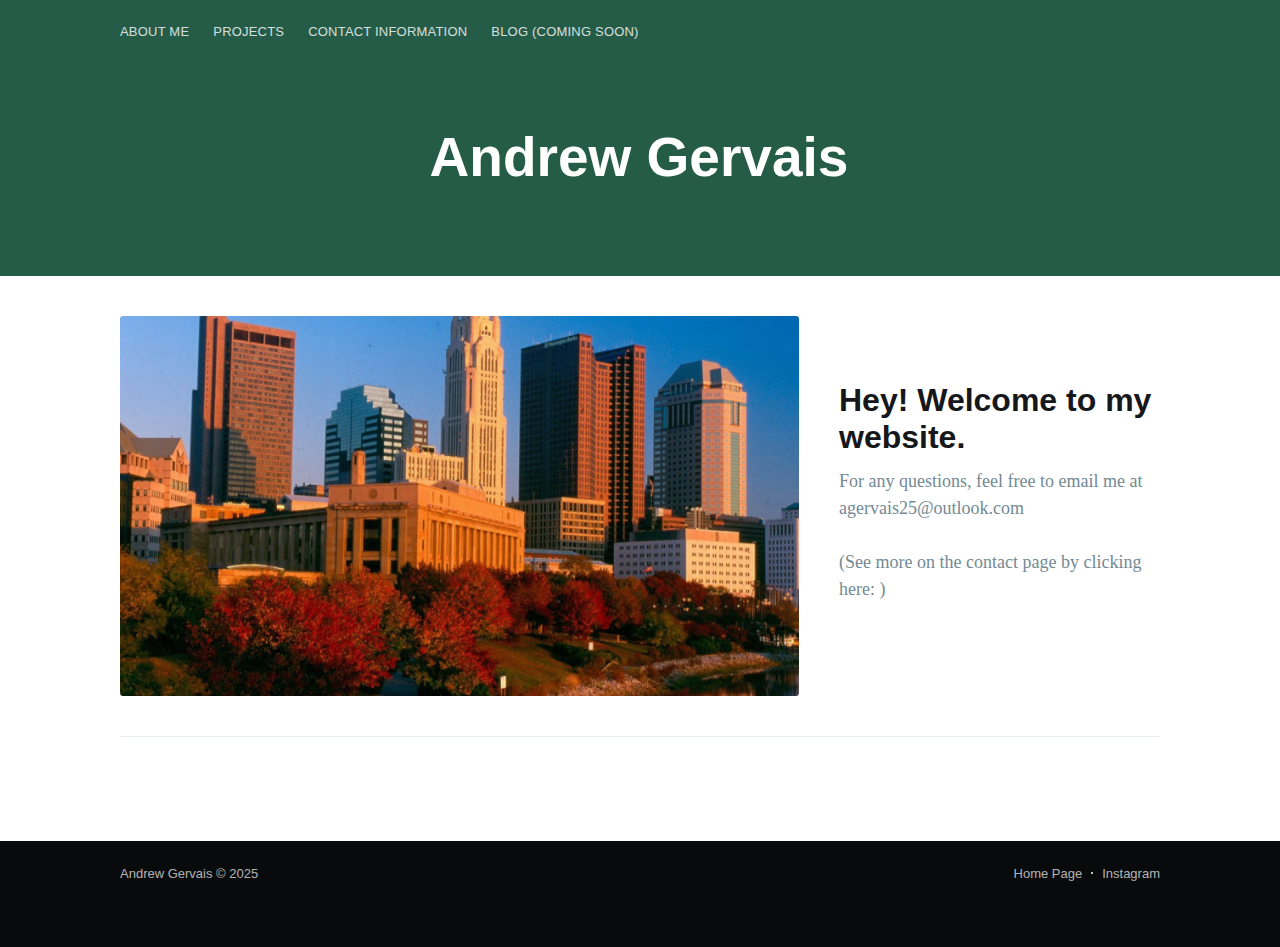
<file: index.html>
<!DOCTYPE html>
<html lang="en">
<head>
    <meta charset="utf-8" />
    <meta http-equiv="X-UA-Compatible" content="IE=edge" />
    <title>Andrew Gervais</title>

    

    <meta name="HandheldFriendly" content="True" />
    <meta name="viewport" content="width=device-width, initial-scale=1.0" />

    
    <link rel="stylesheet" href="format.css" />
    
</head>



<body class=" home-template ">

    <div class="site-wrapper">

<header class="site-home-header">
    <div class="outer site-header-background no-image">

        <div class="inner">
            <nav class="site-nav">
                <div class="site-nav-left">
        
                    <a class="site-nav-logo" href="index.html">Andrew Gervais</a>
        
        
                    <div class="site-nav-content">
                        <ul class="nav" role="menu">
                
                            <li class="nav-home" role="menuitem"><a href="about.html">About Me</a></li>
                
                            <li class="nav-home" role="menuitem"><a href="projects.html">Projects</a></li>
                
                            <li class="nav-home" role="menuitem"><a href="contact.html">Contact Information</a></li>
                
                            <li class="nav-home" role="menuitem"><a href="blog.html">Blog (Coming Soon)</a></li>
                
                        </ul>
                    </div>
        
                </div>
            </nav>

            <div class="site-header-content">
                <h1 class="site-title">Andrew Gervais</h1>

            </div>
        </div>
    </div>
</header>

<main id="site-main" class="site-main outer">
    <div class="inner posts">
        <div class="post-feed">
            
            <article class="post-card post

 post-card-large 
 ">

        
        <a class="post-card-image-link" href="contact.html">
            <img class="post-card-image"src="R.jpeg" alt="Columbus, Ohio"/>
        </a>
    
        <div class="post-card-content">
    
            <a class="post-card-content-link" href="contact.html">
    
                <header class="post-card-header">
                    
                    <h2 class="post-card-title">Hey! Welcome to my website.</h2>
                </header>
    
                <section class="post-card-excerpt" href="contact.html">
                    <p> For any questions, feel free to email me at agervais25@outlook.com </p>
                    <p> (See more on the contact page by clicking here: ) </p>
                </section>

    
            </a>
            <!--
            <footer class="post-card-meta">
                    <ul class="author-list">
                        <li class="author-list-item">
                            <div class="author-name-tooltip"></div>
                            <a href="https://test.com" class="static-avatar author-profile-image"><svg viewBox="0 0 24 24" xmlns="http://www.w3.org/2000/svg"><g fill="none" fill-rule="evenodd"><path d="M3.513 18.998C4.749 15.504 8.082 13 12 13s7.251 2.504 8.487 5.998C18.47 21.442 15.417 23 12 23s-6.47-1.558-8.487-4.002zM12 12c2.21 0 4-2.79 4-5s-1.79-4-4-4-4 1.79-4 4 1.79 5 4 5z" fill="#FFF"/></g></svg></a>
                        </li>
                    </ul>
                    <div class="post-card-byline-content">
                        <span></span>
                        <span class="post-card-byline-date"><time datetime="2020-72-02">15 February 2020</time>
                            <span class="bull">&bull;</span> 1 min read</span>
                    </div>
                </footer>
                -->
        </div>

</article>
    
        </div>
    </div>
</main>




        <footer class="site-footer outer">
            <div class="site-footer-content inner">
                <section class="copyright"><a href="index.html">Andrew Gervais</a> &copy; 2025</section>
                <nav class="site-footer-nav">
                    <a href="index.html">Home Page</a>
                    <a href="https://www.instagram.com/notandrewgervais/" target="_blank" rel="noopener">Instagram</a>
                    
                     
                </nav>
            </div>
        </footer>

    </div>

</body>
</html>
</file>
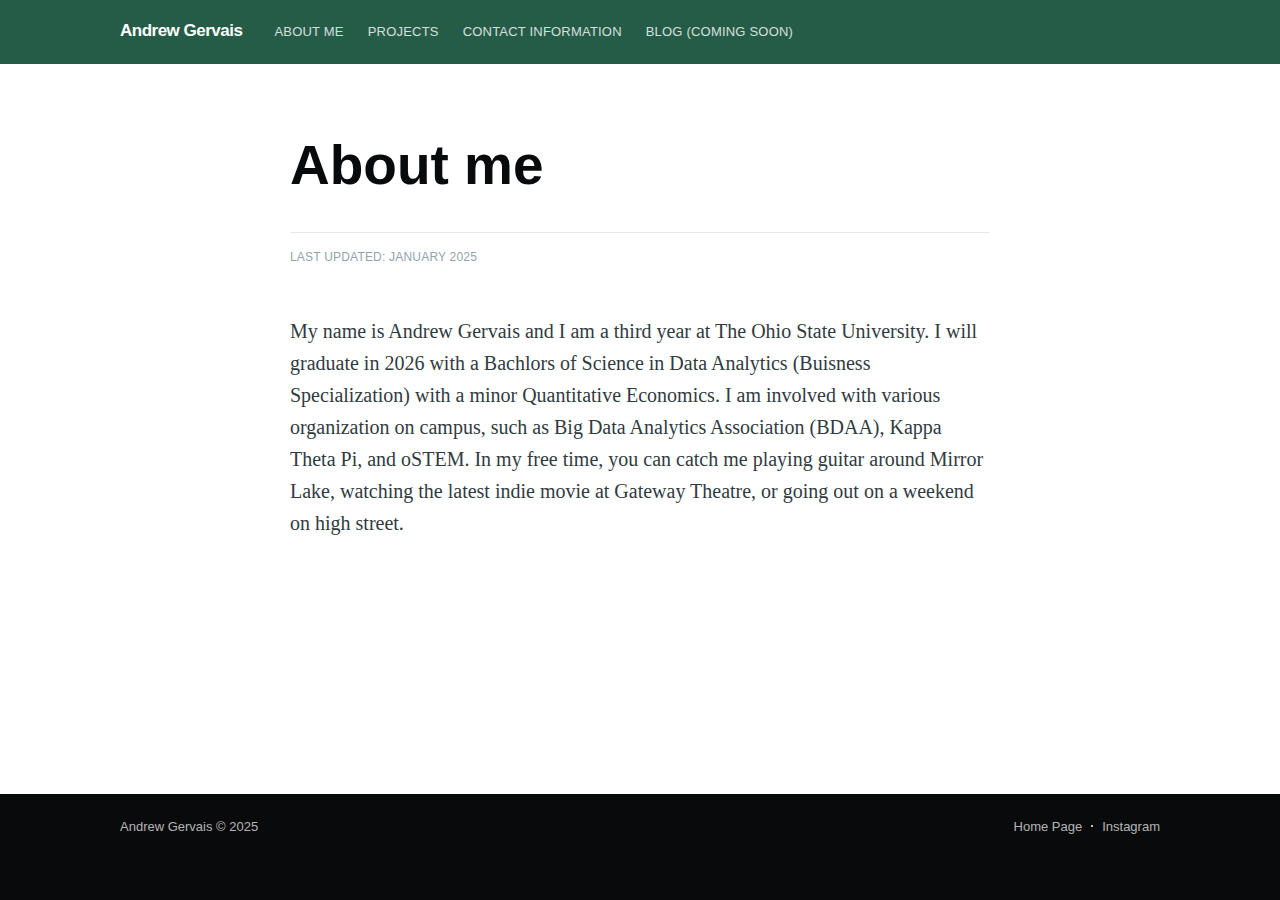
<file: about.html>
<!DOCTYPE html>
<html lang="en">
<head>
    <meta charset="utf-8" />
    <meta http-equiv="X-UA-Compatible" content="IE=edge" />

    
    
    <title>About me · Andrew Gervais</title>

    <meta name="HandheldFriendly" content="True" />
    <meta name="viewport" content="width=device-width, initial-scale=1.0" />

    
    <link rel="stylesheet" href="format.css" />

</head>
<body class=" post-template ">

    <div class="site-wrapper">

<header class="site-header"><div class="outer site-nav-main">
    <div class="inner"><nav class="site-nav">
    <div class="site-nav-left">
        
        <a class="site-nav-logo" href="index.html">Andrew Gervais</a>
        
        
        <div class="site-nav-content">
            <ul class="nav" role="menu">
                
                <li class="nav-home" role="menuitem"><a href="about.html">About Me</a></li>
                
                <li class="nav-home" role="menuitem"><a href="projects.html">Projects</a></li>
                
                <li class="nav-home" role="menuitem"><a href="contact.html">Contact Information</a></li>
                
                <li class="nav-home" role="menuitem"><a href="blog.html">Blog (Coming Soon)</a></li>
                
            </ul>
        </div>
        
    </div>
</nav>

</div>
</div></header>

<main id="site-main" class="site-main outer">
    <div class="inner">

        <article class="post-full post  no-image ">

            <header class="post-full-header">

                

                <h1 class="post-full-title">About me</h1>

                

                <div class="post-full-byline">
                    <section class="post-full-byline-content">

                        

                        <section class="post-full-byline-meta">
                            
                            <div class="byline-meta-content">
                                <time class="byline-meta-date" datetime="0001-121-01">Last Updated: January 2025</time>
                                
                            </div>
                        </section>

                    </section>


                </div>
            </header>

            

            <section class="post-full-content">
                <div class="post-content">
                    <p>     My name is Andrew Gervais and I am a third year at The Ohio State University. I will graduate in 2026 with a Bachlors of 
                        Science in Data Analytics (Buisness Specialization) with a minor Quantitative Economics. 

                            I am involved with various organization on campus, such as Big Data Analytics Association (BDAA), Kappa Theta Pi, and oSTEM.

                            In my free time, you can catch me playing guitar around Mirror Lake, watching the latest indie movie at Gateway Theatre, or going out on a weekend on high street.
                    </p>

                    

                </div>
            </section>

        </article>

    </div>
</main>


<footer class="site-footer outer">
    <div class="site-footer-content inner">
        <section class="copyright"><a href="index.html">Andrew Gervais</a> &copy; 2025</section>
        <nav class="site-footer-nav">
            <a href="index.html">Home Page</a>
            <a href="https://www.instagram.com/notandrewgervais/" target="_blank" rel="noopener">Instagram</a>
            
             
        </nav>
    </div>
</footer>

    </div>

</body>
</html>
</file>
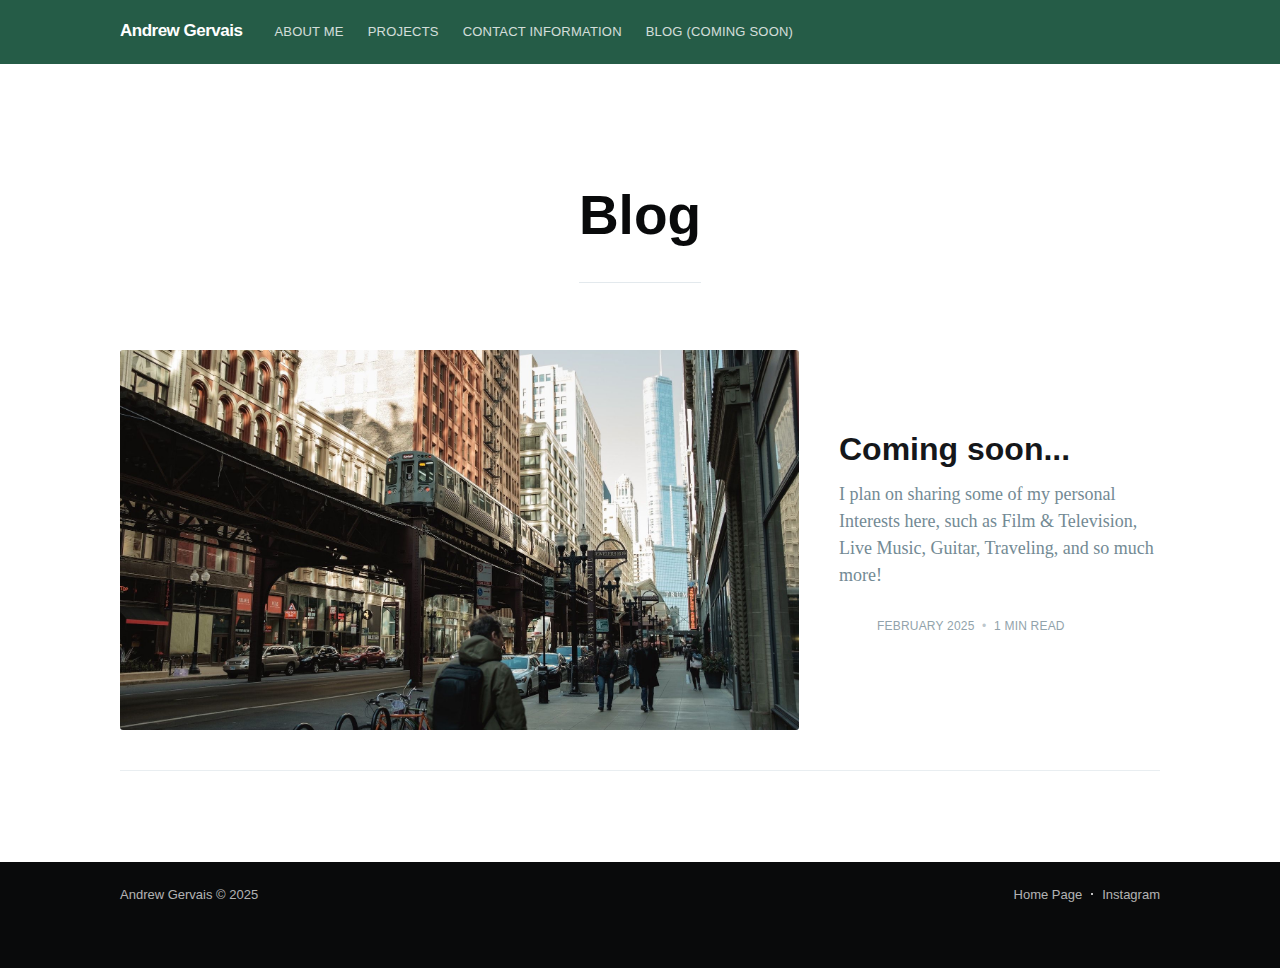
<file: blog.html>
<!DOCTYPE html>
<html lang="en">
<head>
    <meta charset="utf-8" />
    <meta http-equiv="X-UA-Compatible" content="IE=edge" />

    
    
    <title>Blog</title>

    <meta name="HandheldFriendly" content="True" />
    <meta name="viewport" content="width=device-width, initial-scale=1.0" />

    
    <link rel="stylesheet" href="format.css" />

</head>
<body class=" post-template ">

    <div class="site-wrapper">

<header class="site-header"><div class="outer site-nav-main">
    <div class="inner"><nav class="site-nav">
    <div class="site-nav-left">
        
        <a class="site-nav-logo" href="index.html">Andrew Gervais</a>
        
        
        <div class="site-nav-content">
            <ul class="nav" role="menu">
                
                <li class="nav-home" role="menuitem"><a href="about.html">About Me</a></li>
                
                <li class="nav-home" role="menuitem"><a href="projects.html">Projects</a></li>
                
                <li class="nav-home" role="menuitem"><a href="contact.html">Contact Information</a></li>
                
                <li class="nav-home" role="menuitem"><a href="blog.html">Blog (Coming Soon)</a></li>
                
            </ul>
        </div>
        
    </div>
</nav>

</div>
</div></header>

<main id="site-main" class="site-main outer">
    <div class="inner posts">
        <div class="post-feed">



            <header class="post-full-header">

                

                <h1 class="post-full-title">Blog</h1>

                

                <div class="post-full-byline">
                    <section class="post-full-byline-content">

                        

                        <section class="post-full-byline-meta">
                            
                            
                        </section>

                    </section>


                </div>
            </header>
            
            <article class="post-card post

 post-card-large 
 ">

        
            <a class="post-card-image-link" href="index.html">
                <img class="post-card-image"src="chicago.jpeg" alt="Yo it&#39;s me"/>
            </a>
        
    
        <div class="post-card-content">
    
            <a class="post-card-content-link" href="index.html">
    
                <header class="post-card-header">
                    

                    <h2 class="post-card-title">Coming soon...</h2>
                </header>
    
                <section class="post-card-excerpt">
                    <p> I plan on sharing some of my personal Interests here, such as Film & Television, Live Music, Guitar, Traveling, and so much more! </p>
                </section>
    
            </a>

            <footer class="post-card-meta">
                    <ul class="author-list">
                        <li class="author-list-item">
                            <div class="author-name-tooltip"></div>
                            <a href="index.html" class="static-avatar author-profile-image"><svg viewBox="0 0 24 24" xmlns="http://www.w3.org/2000/svg"><g fill="none" fill-rule="evenodd"><path d="M3.513 18.998C4.749 15.504 8.082 13 12 13s7.251 2.504 8.487 5.998C18.47 21.442 15.417 23 12 23s-6.47-1.558-8.487-4.002zM12 12c2.21 0 4-2.79 4-5s-1.79-4-4-4-4 1.79-4 4 1.79 5 4 5z" fill="#FFF"/></g></svg></a>
                        </li>
                    </ul>
                    <div class="post-card-byline-content">
                        <span></span>
                        <span class="post-card-byline-date"><time datetime="2020-72-02">February 2025</time>
                            <span class="bull">&bull;</span> 1 min read</span>
                    </div>
                </footer>
    
        </div>

</article>
    
        </div>
    </div>
</main>


<footer class="site-footer outer">
    <div class="site-footer-content inner">
        <section class="copyright"><a href="index.html">Andrew Gervais</a> &copy; 2025</section>
        <nav class="site-footer-nav">
            <a href="index.html">Home Page</a>
            <a href="https://www.instagram.com/notandrewgervais/" target="_blank" rel="noopener">Instagram</a>
            
             
        </nav>
    </div>
</footer>

    </div>

</body>
</html>
</file>
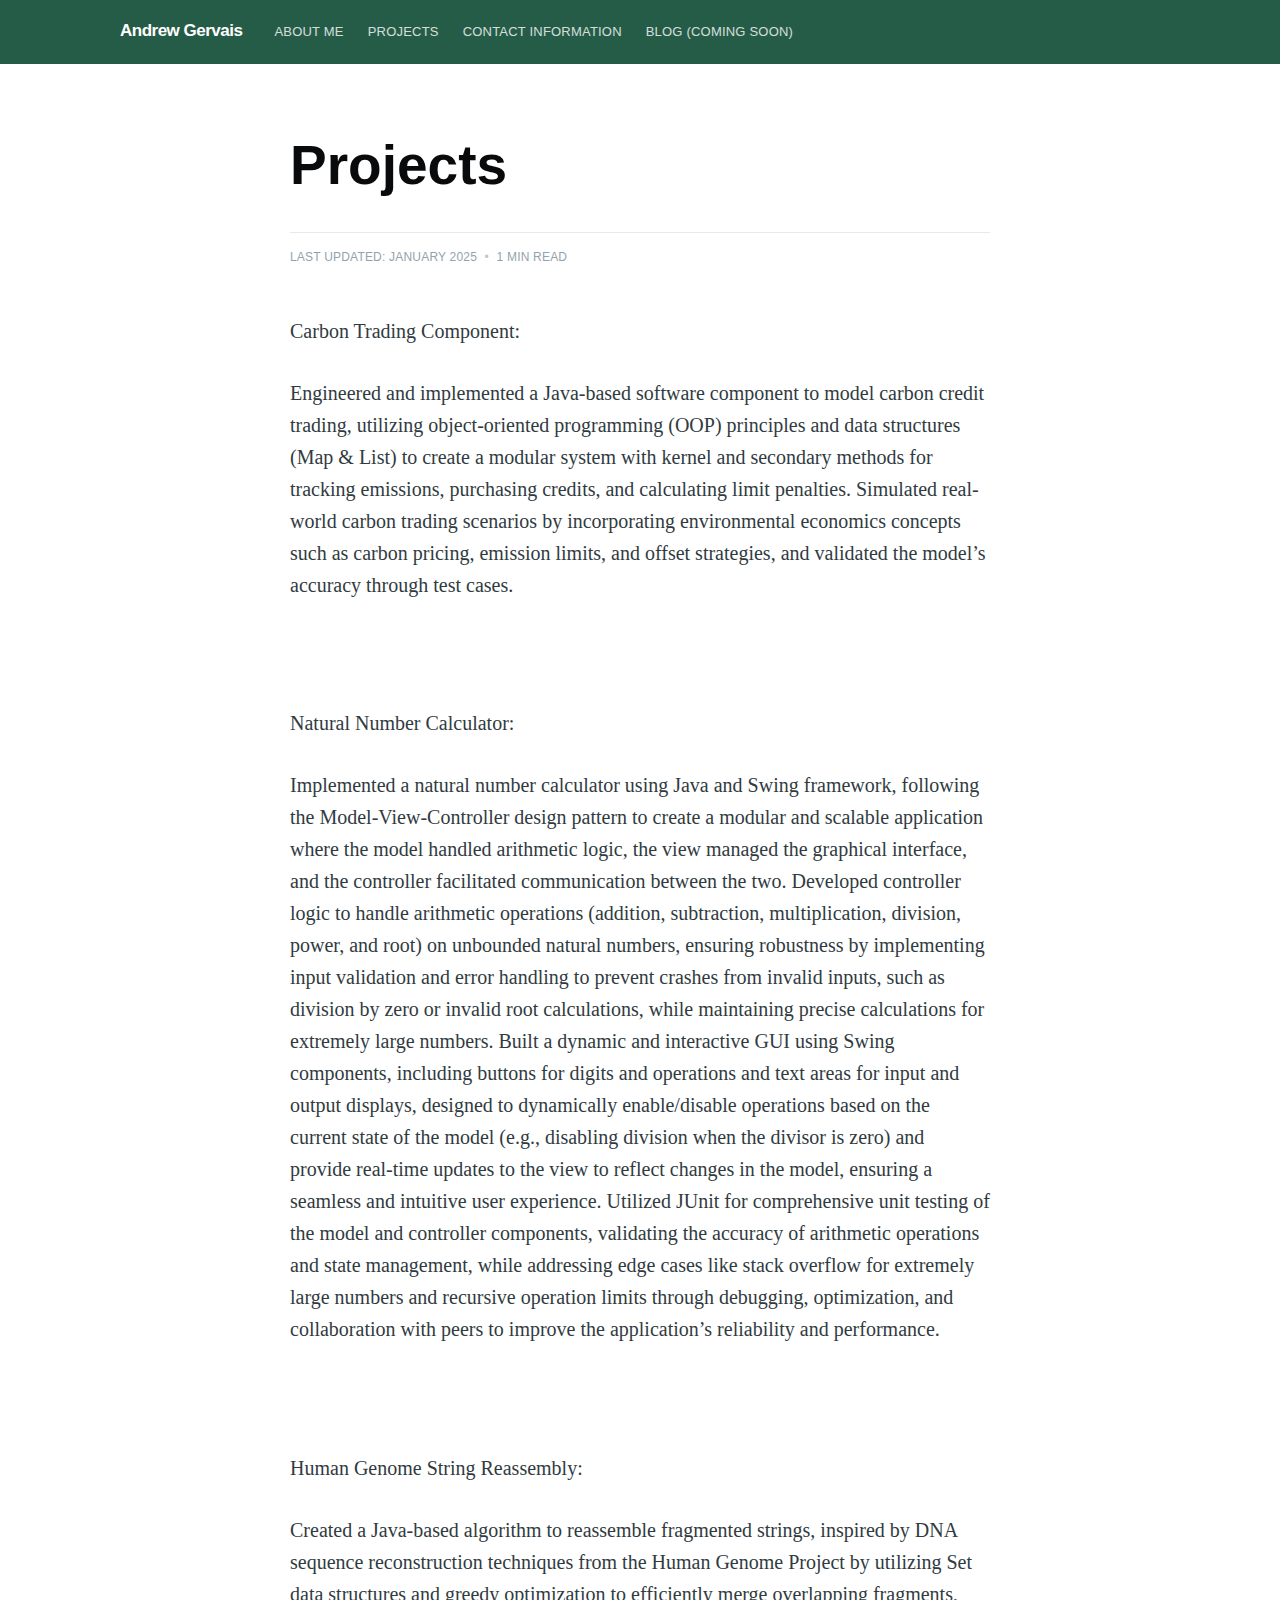
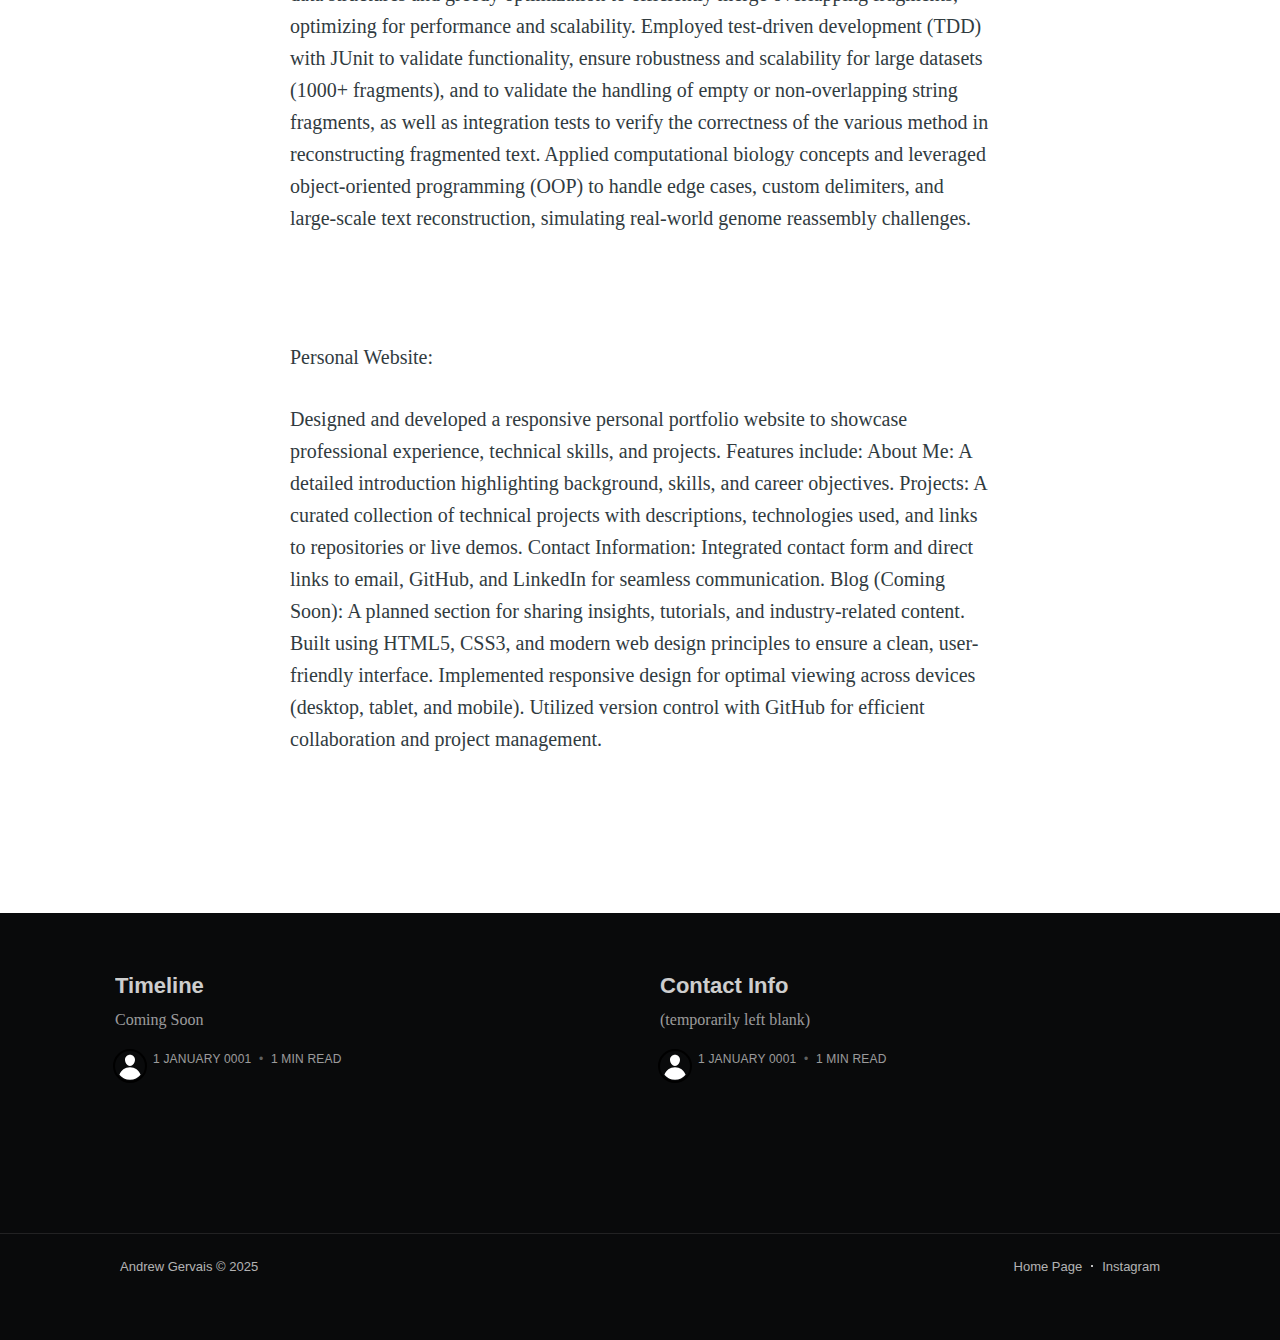
<file: projects.html>
<!DOCTYPE html>
<html lang="en">
<head>
    <meta charset="utf-8" />
    <meta http-equiv="X-UA-Compatible" content="IE=edge" />

    
    
    <title>Projects · Andrew Gervais</title>

    <meta name="HandheldFriendly" content="True" />
    <meta name="viewport" content="width=device-width, initial-scale=1.0" />

    
    <link rel="stylesheet" href="format.css" />

</head>
<body class=" post-template ">

    <div class="site-wrapper">

<header class="site-header">
    <div class="outer site-nav-main">
    <div class="inner"><nav class="site-nav">
    <div class="site-nav-left">
        
        <a class="site-nav-logo" href="index.html">Andrew Gervais</a>
        
        
        <div class="site-nav-content">
            <ul class="nav" role="menu">
                
                <li class="nav-home" role="menuitem"><a href="about.html">About Me</a></li>
                
                <li class="nav-home" role="menuitem"><a href="projects.html">Projects</a></li>
                
                <li class="nav-home" role="menuitem"><a href="contact.html">Contact Information</a></li>
                
                <li class="nav-home" role="menuitem"><a href="blog.html">Blog (Coming Soon)</a></li>
                
            </ul>
        </div>
        
    </div>
</nav>

</div>
</div></header>

<main id="site-main" class="site-main outer">
    <div class="inner">

        <article class="post-full post  no-image ">

            <header class="post-full-header">

                

                <h1 class="post-full-title">Projects</h1>

                

                <div class="post-full-byline">
                    <section class="post-full-byline-content">

                        

                        <section class="post-full-byline-meta">
                            
                            <div class="byline-meta-content">
                                <time class="byline-meta-date" datetime="0001-121-01">Last Updated: January 2025</time>
                                <span class="byline-reading-time"><span class="bull">&bull;</span> 1 min read</span>
                            </div>
                        </section>

                    </section>


                </div>
            </header>

            

            <section class="post-full-content">
                <div class="post-content">
                    <p>Carbon Trading Component:</p>
<p>Engineered and implemented a Java-based software component to model carbon credit trading, utilizing object-oriented programming (OOP) principles and data structures (Map & List) to create a modular system with kernel and secondary methods for tracking emissions, purchasing credits, and calculating limit penalties.
    Simulated real-world carbon trading scenarios by incorporating environmental economics concepts such as carbon pricing, emission limits, and offset strategies, and validated the model’s accuracy through test cases.</p>

                </div>
            </section>

            <section class="post-full-content">
                <div class="post-content">
                    <p>Natural Number Calculator:</p>
<p>Implemented a natural number calculator using Java and Swing framework, following the Model-View-Controller design pattern to create a modular and scalable application where the model handled arithmetic logic, the view managed the graphical interface, and the controller facilitated communication between the two. 
    Developed controller logic to handle arithmetic operations (addition, subtraction, multiplication, division, power, and root) on unbounded natural numbers, ensuring robustness by implementing input validation and error handling to prevent crashes from invalid inputs, such as division by zero or invalid root calculations, while maintaining precise calculations for extremely large numbers.
    Built a dynamic and interactive GUI using Swing components, including buttons for digits and operations and text areas for input and output displays, designed to dynamically enable/disable operations based on the current state of the model (e.g., disabling division when the divisor is zero) and provide real-time updates to the view to reflect changes in the model, ensuring a seamless and intuitive user experience.
    Utilized JUnit for comprehensive unit testing of the model and controller components, validating the accuracy of arithmetic operations and state management, while addressing edge cases like stack overflow for extremely large numbers and recursive operation limits through debugging, optimization, and collaboration with peers to improve the application’s reliability and performance.
    </p>

                </div>
            </section>

            <section class="post-full-content">
                <div class="post-content">
                    <p>Human Genome String Reassembly:</p>
<p>Created a Java-based algorithm to reassemble fragmented strings, inspired by DNA sequence reconstruction techniques from the Human Genome Project by utilizing Set data structures and greedy optimization to efficiently merge overlapping fragments, optimizing for performance and scalability.
    Employed test-driven development (TDD) with JUnit to validate functionality, ensure robustness and scalability for large datasets (1000+ fragments), and to validate the handling of empty or non-overlapping string fragments, as well as integration tests to verify the correctness of the various method in reconstructing fragmented text.
    Applied computational biology concepts and leveraged object-oriented programming (OOP) to handle edge cases, custom delimiters, and large-scale text reconstruction, simulating real-world genome reassembly challenges.</p>

                </div>
            </section>


            <section class="post-full-content">
                <div class="post-content">
                    <p>Personal Website:</p>
<p>Designed and developed a responsive personal portfolio website to showcase professional experience, technical skills, and projects.
    Features include:
    About Me: A detailed introduction highlighting background, skills, and career objectives.
    Projects: A curated collection of technical projects with descriptions, technologies used, and links to repositories or live demos.
    Contact Information: Integrated contact form and direct links to email, GitHub, and LinkedIn for seamless communication.
    Blog (Coming Soon): A planned section for sharing insights, tutorials, and industry-related content.
    Built using HTML5, CSS3, and modern web design principles to ensure a clean, user-friendly interface.
    Implemented responsive design for optimal viewing across devices (desktop, tablet, and mobile).
    Utilized version control with GitHub for efficient collaboration and project management.    
    </p>

                </div>
            </section>

        </article>

    </div>
</main>
<aside class="read-next outer">
    <div class="inner">
        <div class="read-next-feed"><article class="post-card post
 no-image
 ">

        
    
        <div class="post-card-content">
    
            <a class="post-card-content-link" href="index.html">
    
                <header class="post-card-header">
                    

                    <h2 class="post-card-title">Timeline</h2>
                </header>
    
                <section class="post-card-excerpt">
                    <p>Coming Soon</p>
                </section>
    
            </a>

            <footer class="post-card-meta">
                    <ul class="author-list">
                        <li class="author-list-item">
                            <div class="author-name-tooltip"></div>
                            <a href="github.com" class="static-avatar author-profile-image"><svg viewBox="0 0 24 24" xmlns="google.com"><g fill="none" fill-rule="evenodd"><path d="M3.513 18.998C4.749 15.504 8.082 13 12 13s7.251 2.504 8.487 5.998C18.47 21.442 15.417 23 12 23s-6.47-1.558-8.487-4.002zM12 12c2.21 0 4-2.79 4-5s-1.79-4-4-4-4 1.79-4 4 1.79 5 4 5z" fill="#FFF"/></g></svg></a>
                        </li>
                    </ul>
                    <div class="post-card-byline-content">
                        <span></span>
                        <span class="post-card-byline-date"><time datetime="0001-121-01">1 January 0001</time>
                            <span class="bull">&bull;</span> 1 min read</span>
                    </div>
                </footer>
    
        </div>

</article>
    

            <article class="post-card post
 no-image
 ">

        
    
        <div class="post-card-content">
    
            <a class="post-card-content-link" href="index.html">
    
                <header class="post-card-header">
                    

                    <h2 class="post-card-title">Contact Info</h2>
                </header>
    
                <section class="post-card-excerpt">
                    <p>(temporarily left blank)</p>
                </section>
    
            </a>

            <footer class="post-card-meta">
                    <ul class="author-list">
                        <li class="author-list-item">
                            <div class="author-name-tooltip"></div>
                            <a href="index.html" class="static-avatar author-profile-image"><svg viewBox="0 0 24 24" xmlns="contact.html"><g fill="none" fill-rule="evenodd"><path d="M3.513 18.998C4.749 15.504 8.082 13 12 13s7.251 2.504 8.487 5.998C18.47 21.442 15.417 23 12 23s-6.47-1.558-8.487-4.002zM12 12c2.21 0 4-2.79 4-5s-1.79-4-4-4-4 1.79-4 4 1.79 5 4 5z" fill="#FFF"/></g></svg></a>
                        </li>
                    </ul>
                    <div class="post-card-byline-content">
                        <span></span>
                        <span class="post-card-byline-date"><time datetime="0001-121-01">1 January 0001</time>
                            <span class="bull">&bull;</span> 1 min read</span>
                    </div>
                </footer>
    
        </div>

</article>
    
        </div>
    </div>
</aside>


<footer class="site-footer outer">
    <div class="site-footer-content inner">
        <section class="copyright"><a href="index.html">Andrew Gervais</a> &copy; 2025</section>
        <nav class="site-footer-nav">
            <a href="index.html">Home Page</a>
            <a href="https://www.instagram.com/notandrewgervais/" target="_blank" rel="noopener">Instagram</a>
            
             
        </nav>
    </div>
</footer>

    </div>

</body>
</html>
</file>
<file: format.css>
@charset "UTF-8";
a,abbr,acronym,address,applet,article,aside,audio,big,blockquote,body,canvas,caption,cite,code,dd,del,details,dfn,div,dl,dt,em,embed,fieldset,figcaption,figure,footer,form,h1,h2,h3,h4,h5,h6,header,hgroup,html,iframe,img,ins,kbd,label,legend,li,mark,menu,nav,object,ol,output,p,pre,q,ruby,s,samp,section,small,span,strike,strong,sub,summary,sup,table,tbody,td,tfoot,th,thead,time,tr,tt,ul,var,video{
    margin:0;
    padding:0;
    border:0;
    font:inherit;
    font-size:100%;
    vertical-align:baseline
}
body{
    line-height:1
}
ol,ul{
    list-style:none
}
blockquote,q{
    quotes:none
}
blockquote:after,blockquote:before,q:after,q:before{
    content:"";
    content:none
}
img{
    max-width:100%
}
html{
    box-sizing:border-box;
    font-family:sans-serif;
    -ms-text-size-adjust:100%;
    -webkit-text-size-adjust:100%
}
*,:after,:before{
    box-sizing:inherit
}
a{
    background-color:transparent
}
a:active,a:hover{
    outline:0
}
b,strong{
    font-weight:700
}
dfn,em,i{
    font-style:italic
}
h1{
    margin:.67em 0;
    font-size:2em
}
small{
    font-size:80%
}
sub,sup{
    position:relative;
    font-size:75%;
    line-height:0;
    vertical-align:baseline
}
sup{
    top:-.5em
}
sub{
    bottom:-.25em
}
img{
    border:0
}
svg:not(:root){
    overflow:hidden
}
mark{
    background-color:#fdffb6
}
code,kbd,pre,samp{
    font-family:monospace,monospace;
    font-size:1em
}
button,input,optgroup,select,textarea{
    margin:0;
    color:inherit;
    font:inherit
}
button{
    overflow:visible;
    border:none
}
button,select{
    text-transform:none
}
button,html input[type=button],input[type=reset],input[type=submit]{
    cursor:pointer;
    -webkit-appearance:button
}
button[disabled],html input[disabled]{
    cursor:default
}
button::-moz-focus-inner,input::-moz-focus-inner{
    padding:0;
    border:0
}
input{
    line-height:normal
}
input:focus{
    outline:none
}
input[type=checkbox],input[type=radio]{
    box-sizing:border-box;
    padding:0
}
input[type=number]::-webkit-inner-spin-button,input[type=number]::-webkit-outer-spin-button{
    height:auto
}
input[type=search]{
    box-sizing:content-box;
    -webkit-appearance:textfield
}
input[type=search]::-webkit-search-cancel-button,input[type=search]::-webkit-search-decoration{
    -webkit-appearance:none
}
legend{
    padding:0;
    border:0
}
textarea{
    overflow:auto
}
table{
    border-spacing:0;
    border-collapse:collapse
}
td,th{
    padding:0
}
html{
    overflow-y:scroll;
    font-size:62.5%;
    -webkit-tap-highlight-color:transparent
}
body,html{
    margin: 0;
    padding: 0;
    overflow-x:hidden
}
body{
    color:#313b3f;
    font-family:-apple-system,BlinkMacSystemFont,Segoe UI,Roboto,Oxygen,Ubuntu,Cantarell,Open Sans,Helvetica Neue,sans-serif;
    font-size:1.6rem;
    line-height:1.6em;
    font-weight:400;
    font-style:normal;
    letter-spacing:0;
    text-rendering:optimizeLegibility;
    -webkit-font-smoothing:antialiased;
    -moz-osx-font-smoothing:grayscale;
    -moz-font-feature-settings:"liga" on
}
::-moz-selection{
    text-shadow:none;
    background:#cbeafb
}
::selection{
    text-shadow:none;
    background:#cbeafb
}
hr{
    position:relative;
    display:block;
    width:100%;
    margin:2.5em 0 3.5em;
    padding:0;
    height:1px;
    border:0;
    border-top:1px solid #e3e9ed
}
audio,canvas,iframe,img,svg,video{
    vertical-align:middle
}
fieldset{
    margin:0;
    padding:0;
    border:0
}
textarea{
    resize:vertical
}
blockquote,dl,ol,p,ul{
    margin:0 0 1.5em
}
ol,ul{
    padding-left:1.3em;
    padding-right:1.5em
}
ol ol,ol ul,ul ol,ul ul{
    margin:.5em 0 1em
}
ul{
    list-style:disc
}
ol{
    list-style:decimal
}
ol,ul{
    max-width:100%
}
li{
    margin:.5em 0;
    padding-left:.3em;
    line-height:1.6em
}
dt{
    float:left;
    margin:0 20px 0 0;
    width:120px;
    color:#15171a;
    font-weight:500;
    text-align:right
}
dd{
    margin:0 0 5px;
    text-align:left
}
blockquote{
    margin:1.5em 0;
    padding:0 1.6em;
    border-left:.5em solid #e5eff5
}
blockquote p{
    margin:.8em 0;
    font-size:1.2em;
    font-weight:300
}
blockquote small{
    display:inline-block;
    margin:.8em 0 .8em 1.5em;
    font-size:.9em;
    opacity:.8
}
blockquote small:before{
    content:"\2014 \00A0"
}
blockquote cite{
    font-weight:700
}
blockquote cite a{
    font-weight:400
}
a{
    color:#26a8ed;
    text-decoration:none
}
a:hover{
    text-decoration:underline
}
h1,h2,h3,h4,h5,h6{
    margin-top:0;
    line-height:1.15;
    font-weight:600;
    text-rendering:optimizeLegibility
}
h1{
    margin:0 0 .5em;
    font-size:5.5rem;
    font-weight:600
}
@media(max-width:500px){
    h1{
        font-size:2.2rem
    }
}
h2{
    margin:1.5em 0 .5em;
    font-size:2.2rem
}
@media(max-width:500px){
    h2{
        font-size:1.8rem
    }
}
h3{
    margin:1.5em 0 .5em;
    font-size:1.8rem;
    font-weight:500
}
@media(max-width:500px){
    h3{
        font-size:1.7rem
    }
}
h4{
    margin:1.5em 0 .5em;
    font-size:1.6rem;
    font-weight:500
}
h5,h6{
    margin:1.5em 0 .5em;
    font-size:1.4rem;
    font-weight:500
}
body{
    background:#fff
}
.img{
    display:block;
    width:100%;
    height:100%;
    background-position:50%;
    background-size:cover;
    border-radius:100%
}
.hidden{
    visibility:hidden;
    position:absolute;
    text-indent:-9999px
}
.site-wrapper{
    display:flex;
    flex-direction:column;
    min-height:100vh
}
.site-main{
    z-index:100;
    flex-grow:1
}
.outer{
    position:relative;
    padding:0;
    margin: 0;
}
.inner{
    margin:0 auto;
    max-width:1040px;
    width:100%
}
@media(min-width:900px){
    .author-template .post-feed,.home-template .post-feed,.tag-template .post-feed{
        padding:40px 0 5vw;
        border-top-left-radius:3px;
        border-top-right-radius:3px
    }
    .home-template .site-nav{
        position:relative
        
    }
}
.site-header-background{
    position:relative;
    margin-top:64px;
    padding-bottom:12px;
    color:#fff;
    background:#255C47;
    /*background:#255C47 no-repeat 50%;*/
    /*background:#090a0b no-repeat 50%;*/
    background-size:cover
}
.site-header-background:before{
    bottom:0;
    background:rgba(0,0,0,.18)
}
.site-header-background:after,.site-header-background:before{
    content:"";
    position:absolute;
    top:0;
    right:0;
    left:0;
    z-index:10;
    display:block
}
.site-header-background:after{
    bottom:auto;
    height:140px;
    background:linear-gradient(rgba(0,0,0,0.15),transparent)
}
.site-header-background.no-image:after,.site-header-background.no-image:before{
    display:none
}
.site-header-content{
    z-index:100;
    display:flex;
    flex-direction:column;
    justify-content:center;
    align-items:center;
    padding:6vw 3vw;
    min-height:200px;
    max-height:340px

    
    
}
.site-title{
    z-index:10;
    margin:0 0 0 -2px;
    padding:0;
    color:#fff;
    font-size:5rem;
    line-height:1em;
    font-weight:600

    
    
}
.site-logo{
    max-height:55px
}
.site-description{
    z-index:10;
    margin:0;
    padding:5px 0;
    font-size:2.1rem;
    line-height:1.4em;
    font-weight:400;
    opacity:.8
}
.site-home-header{
    z-index:1000
    
}
.site-home-header .site-header-background{
    margin-top:0

}
.site-home-header .site-header-content{
    padding:5vw 3vw 6vw
    
    
}
.site-home-header .site-title{
    font-size:5.5rem;
    text-align:center
    
    
}
.site-home-header .site-description{
    font-size:2.2rem;
    font-weight:300
}
.site-archive-header .site-header-content{
    position:relative;
    align-items:stretch;
    padding:12vw 0 20px;
    min-height:200px;
    max-height:600px
    
}
.site-archive-header .no-image{
    padding-top:0;
    padding-bottom:0;
    color:#15171a;
    background:#fff;
    opacity:1
}
.site-archive-header .no-image .site-description{
    color:#738a94;
    opacity:1
}
.site-archive-header .no-image .site-header-content{
    padding:5vw 0 10px;
    border-bottom:1px solid #e9eef1
}
@media(max-width:900px){
    .site-header-content{
        padding-bottom:9vw
        
    }
}
@media(max-width:500px){
    .site-home-header .site-title{
        font-size:3.2rem
        
    }
    .site-home-header .site-description{
        font-size:1.8rem
    }
    .site-archive-header .site-header-content{
        min-height:unset
    }
}
.site-nav-main{
    width: 100vw;
    position:fixed;
    top:0;
    right:0;
    left:0;
    z-index:1000;
    background:#255C47;
    margin:0;
    padding:0;
    /*added*/
}
.site-nav{
    width: 100vw;
    position:relative;
    z-index:100;
    justify-content:space-between;
    align-items:flex-start;
    height:64px;
    background:#255C47;
    font-size:1.3rem
}
.site-nav,.site-nav-left{
    display:flex;
    overflow-y:hidden
   
}
.site-nav-left{
    flex:1 0 auto;
    align-items:center;
    overflow-x:auto;
    -webkit-overflow-scrolling:touch;
    margin-right:10px;
    padding:10px 0 80px;
    font-weight:500;
    letter-spacing:.2px;
    text-transform:uppercase;
    white-space:nowrap;
    -ms-overflow-scrolling:touch
    
    
}
@media(max-width:700px){
    .site-header-background:not(.responsive-header-img) .site-nav:after,.site-nav-main .site-nav:after{
        content:"";
        position:absolute;
        top:0;
        z-index:1000;
        width:40px;
        height:100%;
        right:0;
        background:#255C47;
    }
    .nav li:last-of-type{
        padding-right:20px
    }
}
.site-nav-logo{
    position:relative;
    z-index:100;
    flex-shrink:0;
    display:inline-block;
    margin-right:32px;
    padding:12px 0;
    color:#fff;
    font-size:1.7rem;
    line-height:1.8rem;
    font-weight:700;
    letter-spacing:-.5px;
    text-transform:none
}
.site-nav-logo:hover{
    text-decoration:none
}
.site-nav-logo img{
    display:block;
    width:auto;
    height:21px
}
.site-home-header .site-nav-logo{
    display:none
}
.site-nav-content{
    position:relative;
    align-self:flex-start
    
}
.nav{
    position:absolute;
    z-index:1000;
    display:flex;
    margin:0 0 0 -12px;
    padding:0;
    list-style:none;
    transition:all 1s cubic-bezier(0.19,1,0.22,1)
    
}
.nav li{
    display:block;
    margin:0;
    padding:0
    
}
.nav li a{
    position:relative;
    display:block;
    padding:12px;
    color:#fff;
    opacity:.8;
    transition:opacity .35s ease-in-out
    
}
.nav li a:hover{
    text-decoration:none;
    opacity:1
}
.nav li a:before{
    content:"";
    position:absolute;
    right:100%;
    bottom:8px;
    left:12px;
    height:1px;
    background:#255C47;
    opacity:.25;
    transition:all .35s ease-in-out
}
.nav li a:hover:before{
    right:12px;
    opacity:.5
}
.nav-post-title-active .nav{
    visibility:hidden;
    opacity:0;
    transform:translateY(-175%)
}
.nav-post-title{
    visibility:hidden;
    position:absolute;
    top:9px;
    color:#fff;
    font-size:1.7rem;
    font-weight:400;
    text-transform:none;
    opacity:0;
    transition:all 1s cubic-bezier(0.19,1,0.22,1);
    transform:translateY(175%)
}
.nav-post-title.dash{
    left:-25px
}
.nav-post-title.dash:before{
    content:"– ";
    opacity:.5
}
.nav-post-title-active .nav-post-title{
    visibility:visible;
    opacity:1;
    transform:translateY(0)
}
.site-nav-right{
    padding:10px 0;
    height:64px
}
.site-nav-right,.social-links{
    flex-shrink:0;
    display:flex;
    align-items:center
}
.social-links a:last-of-type{
    padding-right:20px
}
.social-link{
    display:inline-block;
    margin:0;
    padding:10px;
    opacity:.8
}
.social-link:hover{
    opacity:1
}
.social-link svg{
    height:1.8rem;
    fill:#fff
}
.social-link-fb svg,.social-link-wb svg{
    height:1.6rem
}
.social-link-wb svg path{
    stroke:#fff
}
.social-link-rss svg{
    height:1.9rem
}
.subscribe-button{
    display:block;
    padding:4px 10px;
    border:1px solid #fff;
    color:#fff;
    font-size:1.2rem;
    line-height:1em;
    border-radius:10px;
    opacity:.8
}
.subscribe-button:hover{
    text-decoration:none;
    opacity:1
}
.rss-button{
    opacity:.8
}
.rss-button:hover{
    opacity:1
}
.rss-button svg{
    margin-bottom:1px;
    height:2.1rem;
    fill:#fff
}
.home-template .site-nav-main{
    z-index:100
}
.home-template .site-nav-main .site-nav{
    opacity:0;
    transition:all .5s cubic-bezier(0.19,1,0.22,1)0s
}
.home-template .site-nav-main .fixed-nav-active{
    opacity:1;
    transition:all .5s cubic-bezier(0.19,1,0.22,1).05s
}
@media(max-width:700px){
    .site-home-header .site-nav{
        margin-left:-5vw
    }
    .site-nav-main{
        padding-right:0;
        padding-left:0
    }
    .site-nav-left{
        margin-right:0;
        padding-left:5vw
    }
    .site-nav-right{
        display:none
    }
}
.posts{
    overflow-x:hidden
}
.post-feed{
    flex-wrap:wrap;
    margin:0 -20px;
    padding:50px 0 0;
    background:#fff
}
.post-card,.post-feed{
    position:relative;
    display:flex
}
.post-card{
    flex:1 1 301px;
    flex-direction:column;
    overflow:hidden;
    margin:0 0 40px;
    padding:0 20px 40px;
    min-height:220px;
    border-bottom:1px solid #e9eef1;
    background-size:cover
}
.post-card-image-link{
    position:relative;
    display:block;
    overflow:hidden;
    border-radius:3px
}
.post-card-image{
    width:100%;
    height:200px;
    background:#c5d2d9 no-repeat 50%;
    -o-object-fit:cover;
    object-fit:cover
}
.post-card-content-link{
    position:relative;
    display:block;
    color:#15171a
}
.post-card-content-link:hover{
    text-decoration:none
}
.post-card-header{
    margin:15px 0 0
}
.post-feed .no-image .post-card-content-link{
    padding:0
}
.no-image .post-card-header{
    margin-top:0
}
.post-card-primary-tag{
    margin:0 0 .2em;
    color:#3eb0ef;
    font-size:1.2rem;
    font-weight:500;
    letter-spacing:.2px;
    text-transform:uppercase
}
.post-card-title{
    margin:0 0 .4em;
    line-height:1.15em;
    transition:color .2s ease-in-out
}
.no-image .post-card-title{
    margin-top:0
}
.post-card-content{
    flex-grow:1;
    display:flex;
    flex-direction:column
}
.post-card-excerpt{
    max-width:56em;
    color:#738a94;
    font-family:Georgia,serif
}
.post-card-excerpt p{
    margin-bottom:1em
}
.post-card-meta{
    display:flex;
    align-items:flex-start;
    padding:0
}
.author-profile-image,.avatar-wrapper{
    display:block;
    width:100%;
    height:100%;
    border-radius:100%;
    -o-object-fit:cover;
    object-fit:cover
}
.email-icon{
    background-image: url('images\outlookicon.jpeg');
    background-size: cover;
    background-position: center;
}
.post-card-meta .avatar-wrapper,.post-card-meta .profile-image-wrapper{
    position:relative
}
.author-list{
    display:flex;
    flex-wrap:wrap;
    margin:0 0 0 4px;
    padding:0;
    list-style:none
}
.author-list-item{
    position:relative;
    flex-shrink:0;
    margin:0;
    padding:0
}
.static-avatar{
    display:block;
    overflow:hidden;
    margin:0 0 0 -6px;
    width:34px;
    height:34px;
    border:2px solid #fff;
    border-radius:100%
}
.author-name-tooltip{
    position:absolute;
    bottom:105%;
    z-index:999;
    display:block;
    padding:2px 8px;
    color:#fff;
    font-size:1.2rem;
    letter-spacing:.2px;
    white-space:nowrap;
    background:#15171a;
    border-radius:3px;
    box-shadow:0 12px 26px rgba(39,44,49,.08),1px 3px 8px rgba(39,44,49,.03);
    opacity:0;
    transition:all .35s cubic-bezier(0.4,0.01,0.165,0.99);
    transform:translateY(6px);
    pointer-events:none
}
.author-list-item:hover .author-name-tooltip{
    opacity:1;
    transform:translateY(0)
}
@media(max-width:700px){
    .author-name-tooltip{
        display:none
    }
}
.post-card-byline-content{
    flex:1 1 50%;
    display:flex;
    flex-direction:column;
    margin:2px 0 0 6px;
    color:#92a3ab;
    font-size:1.2rem;
    line-height:1.4em;
    font-weight:400;
    letter-spacing:.2px;
    text-transform:uppercase
}
.post-card-byline-content span{
    margin:0
}
.post-card-byline-content a{
    color:#424852;
    font-weight:600
}
.post-card-byline-date{
    font-size:1.2rem
}
.post-card-byline-date .bull{
    display:inline-block;
    margin:0 4px;
    opacity:.6
}
.single-author-byline{
    display:flex;
    flex-direction:column;
    margin-left:5px;
    color:#5d7179;
    font-size:1.3rem;
    line-height:1.4em;
    font-weight:500
}
.single-author{
    display:flex;
    align-items:center
}
.single-author .static-avatar{
    margin-left:-2px
}
.single-author-name{
    display:inline-block
}
@media(min-width:795px){
    .post-card-large{
        flex:1 1 100%;
        flex-direction:row;
        padding-bottom:40px;
        min-height:280px;
        border-top:0
    }
    .post-card-large:hover{
        border-bottom-color:#e3e9ed
    }
    .post-card-large:not(.no-image) .post-card-header{
        margin-top:0
    }
    .post-card-large .post-card-image-link{
        position:relative;
        flex:1 1 auto;
        margin-bottom:0;
        min-height:380px
    }
    .post-card-large .post-card-image{
        position:absolute;
        width:100%;
        height:100%
    }
    .post-card-large .post-card-content{
        flex:0 1 361px;
        justify-content:center
    }
    .post-card-large .post-card-title{
        margin-top:0;
        font-size:3.2rem
    }
    .post-card-large .post-card-content-link,.post-card-large .post-card-meta{
        padding:0 0 0 40px
    }
    .post-card-large .post-card-excerpt p{
        margin-bottom:1.5em;
        font-size:1.8rem;
        line-height:1.5em
    }
}
@media(max-width:1170px){
    .post-card{
        margin-bottom:5vw
    }
}
@media(max-width:650px){
    .post-feed{
        padding-top:5vw
    }
    .post-card{
        margin-bottom:5vw
    }
}
@media(max-width:500px){
    .post-card-title{
        font-size:1.9rem
    }
    .post-card-excerpt{
        font-size:1.6rem
    }
}
.page-template .site-main,.post-template .site-main{
    margin-top:64px;
    padding-bottom:4vw;
    background:#fff
}
.post-full-header{
    position:relative;
    margin:0 auto;
    padding:70px 170px 50px;
    border-top-left-radius:3px;
    border-top-right-radius:3px
}
.post-full-tags{
    display:flex;
    justify-content:flex-start;
    align-items:center;
    color:#738a94;
    font-size:1.3rem;
    line-height:1.4em;
    font-weight:600;
    text-transform:uppercase
}
.post-full-meta-date{
    color:#738a94;
    font-size:1.2rem;
    font-weight:400
}
@media(max-width:1170px){
    .post-full-header{
        padding:60px 11vw 50px
    }
}
@media(max-width:800px){
    .post-full-header{
        padding-right:5vw;
        padding-left:5vw
    }
}
@media(max-width:500px){
    .post-full-header{
        padding:20px 0 35px
    }
}
.post-full-title{
    margin:0 0 .2em;
    color:#090a0b
}
.post-full-custom-excerpt{
    margin:20px 0 0;
    color:#738a94;
    font-family:Georgia,serif;
    font-size:2.3rem;
    line-height:1.4em;
    font-weight:300
}
.date-divider{
    display:inline-block;
    margin:0 6px 1px;
    font-weight:300
}
.post-full-image{
    display:flex;
    flex-direction:column;
    align-items:center;
    overflow:hidden;
    margin:25px 0 50px;
    background:#e3e9ed;
    border-radius:3px
}
.post-full-image img{
    max-width:1040px;
    width:100%;
    height:auto
}
.post-full-content{
    position:relative;
    margin:0 auto;
    padding:0 170px 6vw;
    min-height:230px;
    font-family:Georgia,serif;
    font-size:2rem;
    line-height:1.6em;
    background:#fff
}
@media(max-width:1170px){
    .post-full-content{
        padding:0 11vw
    }
}
@media(max-width:800px){
    .post-full-content{
        padding:0 5vw;
        font-size:1.8rem
    }
}
@media(max-width:500px){
    .post-full-custom-excerpt{
        font-size:1.9rem;
        line-height:1.5em
    }
}
.no-image .post-full-content{
    padding-top:0
}
.no-image .post-full-content:after,.no-image .post-full-content:before{
    display:none
}
.footnotes,.post-full-comments,.post-full-content blockquote,.post-full-content dl,.post-full-content h1,.post-full-content h2,.post-full-content h3,.post-full-content h4,.post-full-content h5,.post-full-content h6,.post-full-content ol,.post-full-content p,.post-full-content pre,.post-full-content ul{
    margin:0 0 1.5em;
    min-width:100%
}
@media(max-width:500px){
    .footnotes,.post-full-comments,.post-full-content dl,.post-full-content ol,.post-full-content p,.post-full-content pre,.post-full-content ul{
        margin-bottom:1.28em
    }
}
.post-full-content li{
    word-break:break-word
}
.post-full-content li p{
    margin:0
}
.post-full-content a{
    color:#15171a;
    word-break:break-word;
    box-shadow:inset 0 -1px 0 #15171a;
    transition:all .2s ease-in-out
}
.post-full-content a:hover{
    color:#3eb0ef;
    text-decoration:none;
    box-shadow:inset 0 -1px 0 #3eb0ef
}
.post-full-content em,.post-full-content strong{
    color:#090a0b
}
.post-full-content small{
    display:inline-block;
    line-height:1.6em
}
.post-full-content li:first-child{
    margin-top:0
}
.post-full-content img,.post-full-content video{
    display:block;
    margin:1.5em auto;
    max-width:1040px;
    height:auto
}
@media(max-width:1040px){
    .post-full-content img,.post-full-content video{
        width:100%
    }
}
.post-full-content img[src$="#full"]{
    max-width:none;
    width:100vw
}
.post-full-content img+br+small{
    display:block;
    margin-top:-3em;
    margin-bottom:1.5em;
    text-align:center
}
.post-full-content iframe{
    margin:0 auto!important
}
.post-full-content blockquote{
    margin:0 0 1.5em;
    padding:0 1.5em;
    border-left:3px solid #3eb0ef
}
@media(max-width:500px){
    .post-full-content blockquote{
        padding:0 1.3em
    }
}
.post-full-content blockquote p{
    margin:0 0 1em;
    color:inherit;
    font-size:inherit;
    line-height:inherit;
    font-style:italic
}
.post-full-content blockquote p:last-child{
    margin-bottom:0
}
.post-full-content code{
    padding:0 5px 2px;
    font-size:.8em;
    line-height:1em;
    font-weight:400!important;
    background:#e5eff5;
    border-radius:3px
}
.post-full-content p code{
    word-break:break-all
}
.post-full-content pre{
    overflow-x:auto;
    margin:1.5em 0 3em;
    padding:20px;
    max-width:100%;
    border:1px solid #000;
    color:#e5eff5;
    font-size:1.4rem;
    line-height:1.5em;
    background:#0e0f11;
    border-radius:5px
}
.post-full-content pre ::-moz-selection{
    color:#3c484e
}
.post-full-content pre ::selection{
    color:#3c484e
}
.post-full-content pre code{
    padding:0;
    font-size:inherit;
    line-height:inherit;
    background:0 0
}
.post-full-content pre code :not(span){
    color:inherit
}
.post-full-content .fluid-width-video-wrapper{
    margin:1.5em 0 3em
}
.post-full-content hr{
    margin:2em 0
}
.post-full-content hr:after{
    content:"";
    position:absolute;
    top:-15px;
    left:50%;
    display:block;
    margin-left:-10px;
    width:1px;
    height:30px;
    background:#e3e9ed;
    box-shadow:0 0 0 5px #fff;
    transform:rotate(45deg)
}
.post-full-content hr+p{
    margin-top:1.2em
}
.post-full-content h1,.post-full-content h2,.post-full-content h3,.post-full-content h4,.post-full-content h5,.post-full-content h6{
    color:#090a0b;
    font-family:-apple-system,BlinkMacSystemFont,Segoe UI,Roboto,Oxygen,Ubuntu,Cantarell,Open Sans,Helvetica Neue,sans-serif
}
.post-full-content h1{
    margin:.5em 0 .4em;
    font-size:4.2rem;
    line-height:1.25em;
    font-weight:600
}
.post-full-content p+h1{
    margin-top:.8em
}
@media(max-width:800px){
    .post-full-content h1{
        font-size:3.2rem;
        line-height:1.25em
    }
}
.post-full-content h2{
    margin:.5em 0 .4em;
    font-size:3.2rem;
    line-height:1.25em;
    font-weight:600
}
.post-full-content p+h2{
    margin-top:.8em
}
@media(max-width:800px){
    .post-full-content h2{
        margin-bottom:.3em;
        font-size:2.8rem;
        line-height:1.25em
    }
}
.post-full-content h3{
    margin:.5em 0 .2em;
    font-size:2.5rem;
    line-height:1.3em;
    font-weight:600
}
.post-full-content h2+h3{
    margin-top:.7em
}
@media(max-width:800px){
    .post-full-content h3{
        margin-bottom:.3em;
        font-size:2.4rem;
        line-height:1.3em
    }
}
.post-full-content h4{
    margin:.5em 0 .2em;
    font-size:2.5rem;
    font-weight:600
}
.post-full-content h2+h4{
    margin-top:.7em
}
.post-full-content h3+h4{
    margin-top:0
}
@media(max-width:800px){
    .post-full-content h4{
        margin-bottom:.3em;
        font-size:2.4rem;
        line-height:1.3em
    }
}
.post-full-content h5{
    display:block;
    margin:.5em 0;
    padding:.4em 1em .9em;
    border:0;
    color:#3eb0ef;
    font-family:Georgia,serif;
    font-size:3.2rem;
    line-height:1.35em;
    text-align:center
}
@media(min-width:1180px){
    .post-full-content h5{
        max-width:1060px;
        width:100vw
    }
}
@media(max-width:800px){
    .post-full-content h5{
        margin-bottom:1em;
        margin-left:1.3em;
        padding:0 0 .5em;
        font-size:2.4rem;
        text-align:initial
    }
}
.post-full-content h6{
    margin:.5em 0 .2em;
    font-size:2rem;
    font-weight:700
}
@media(max-width:800px){
    .post-full-content h6{
        font-size:1.8rem;
        line-height:1.4em
    }
}
.footnotes-sep{
    margin-bottom:30px
}
.footnotes{
    font-size:1.5rem
}
.footnotes p{
    margin:0
}
.footnote-backref{
    color:#3eb0ef!important;
    font-size:1.2rem;
    font-weight:700;
    text-decoration:none!important;
    box-shadow:none!important
}
@media(max-width:1170px){
    .post-full-image{
        margin:25px -6vw 50px;
        border-radius:0
    }
    .post-full-image img{
        max-width:1170px
    }
}
@media(max-width:700px){
    .post-full-image{
        margin:25px -5vw
    }
}
@media(max-width:500px){
    .post-full-meta{
        font-size:1.2rem;
        line-height:1.3em
    }
    .post-full-title{
        margin-top:.2em;
        font-size:3.3rem
    }
    .post-full-image{
        margin-top:5px;
        margin-bottom:5vw
    }
    .post-full-content{
        padding:0
    }
    .post-full-content:after,.post-full-content:before{
        display:none
    }
}
.post-full-content table{
    display:inline-block;
    overflow-x:auto;
    margin:.5em 0 2.5em;
    max-width:100%;
    width:auto;
    border-spacing:0;
    border-collapse:collapse;
    font-family:-apple-system,BlinkMacSystemFont,Segoe UI,Roboto,Oxygen,Ubuntu,Cantarell,Open Sans,Helvetica Neue,sans-serif;
    font-size:1.6rem;
    white-space:nowrap;
    vertical-align:top;
    -webkit-overflow-scrolling:touch;
    background:radial-gradient(ellipse at left,rgba(0,0,0,0.2) 0,transparent 75%) 0,radial-gradient(ellipse at right,rgba(0,0,0,0.2) 0,transparent 75%) 100%;
    background-attachment:scroll,scroll;
    background-size:10px 100%,10px 100%;
    background-repeat:no-repeat
}
.post-full-content table td:first-child{
    background-image:linear-gradient(90deg,#fff 50%,rgba(255,255,255,0));
    background-size:20px 100%;
    background-repeat:no-repeat
}
.post-full-content table td:last-child{
    background-image:linear-gradient(270deg,#fff 50%,rgba(255,255,255,0));
    background-position:100% 0;
    background-size:20px 100%;
    background-repeat:no-repeat
}
.post-full-content table th{
    color:#15171a;
    font-size:1.2rem;
    font-weight:700;
    letter-spacing:.2px;
    text-align:left;
    text-transform:uppercase;
    background-color:#f4f8fb
}
.post-full-content table td,.post-full-content table th{
    padding:6px 12px;
    border:1px solid #e3ecf3
}
.post-full-byline{
    display:flex;
    justify-content:space-between;
    margin:35px 0 0;
    padding-top:15px;
    border-top:1px solid #e3e9ed
}
.post-full-byline-content{
    flex-grow:1;
    display:flex;
    align-items:flex-start
}
.post-full-byline-content .author-list{
    justify-content:flex-start;
    padding:0 12px 0 0
}
.post-full-byline-meta{
    margin:2px 0 0;
    color:#92a3ab;
    font-size:1.2rem;
    line-height:1.2em;
    letter-spacing:.2px;
    text-transform:uppercase
}
.post-full-byline-meta h4{
    margin:0 0 3px;
    font-size:1.3rem;
    line-height:1.4em;
    font-weight:500
}
.post-full-byline-meta h4 a{
    color:#2b2f36
}
.post-full-byline-meta h4 a:hover{
    color:#15171a
}
.post-full-byline-meta .bull{
    display:inline-block;
    margin:0 4px;
    opacity:.6
}
.author-avatar{
    display:block;
    overflow:hidden;
    margin:0 -4px;
    width:40px;
    height:40px;
    border:2px solid #fff;
    border-radius:100%;
    transition:all .5s cubic-bezier(0.4,0.01,0.165,0.99).7s
}
.author-list-item .author-card{
    position:absolute;
    bottom:130%;
    left:50%;
    z-index:600;
    display:flex;
    justify-content:space-between;
    margin-left:-200px;
    width:400px;
    font-size:1.4rem;
    line-height:1.5em;
    background:#fff;
    border-radius:3px;
    box-shadow:0 12px 26px rgba(39,44,49,.08),1px 3px 8px rgba(39,44,49,.06);
    opacity:0;
    transition:all .35s cubic-bezier(0.4,0.01,0.165,0.99);
    transform:scale(0.98)translateY(15px);
    pointer-events:none
}
.author-list-item .author-card:before{
    content:"";
    position:absolute;
    top:100%;
    left:50%;
    display:block;
    margin-left:-8px;
    width:0;
    height:0;
    border-top:8px solid #fff;
    border-right:8px solid transparent;
    border-left:8px solid transparent
}
.author-list-item .author-card.hovered{
    opacity:1;
    transform:scale(1)translateY(0);
    pointer-events:auto
}
.author-card{
    padding:20px 20px 22px
}
.author-card .author-info{
    flex:1 1 auto;
    padding:0 0 0 20px
}
.author-card .author-info h2{
    margin:8px 0 0;
    font-size:1.6rem
}
.author-card .author-info p{
    margin:4px 0 0;
    color:#5d7179
}
.author-card .author-info .bio h2{
    margin-top:0
}
.author-card .author-info .bio p{
    margin-top:.8em
}
.author-card .author-profile-image{
    flex:0 0 60px;
    margin:0;
    width:60px;
    height:60px;
    border:none
}
.basic-info .avatar-wrapper{
    position:relative;
    margin:0;
    width:60px;
    height:60px;
    border:none;
    background:rgba(229,239,245,.1)
}
.basic-info .avatar-wrapper svg{
    margin:0;
    width:60px;
    height:60px;
    opacity:.15
}
@media(max-width:1170px){
    .author-list-item .author-card{
        margin-left:-50px;
        width:430px
    }
    .author-list-item .author-card:before{
        left:50px
    }
}
@media(max-width:650px){
    .author-list-item .author-card{
        display:none
    }
}
@media(max-width:500px){
    .author-avatar{
        width:32px;
        height:32px
    }
    .post-full-byline-meta{
        font-size:1.2rem
    }
    .post-full-byline-meta h4{
        margin-bottom:2px;
        font-size:1.2rem
    }
}
.subscribe-form{
    margin:1.5em 0;
    padding:6.5vw 7vw 8vw;
    border:1px solid #e3e9ed;
    text-align:center;
    background:linear-gradient(#fbfdfe,#f4f8fb);
    border-radius:3px
}
.subscribe-form-title{
    margin:0 0 3px;
    padding:0;
    color:#15171a;
    font-size:3.5rem;
    line-height:1;
    font-weight:600
}
.subscribe-form-description{
    margin-bottom:.2em 0 1em;
    color:#738a94;
    font-size:2.1rem;
    line-height:1.55em
}
.subscribe-form form{
    display:flex;
    flex-direction:column;
    justify-content:center;
    align-items:center;
    margin:0 auto;
    max-width:460px
}
.subscribe-form .form-group{
    align-self:stretch;
    display:flex
}
.subscribe-email{
    display:block;
    padding:10px;
    width:100%;
    border:1px solid #dae2e7;
    color:#738a94;
    font-size:1.8rem;
    line-height:1em;
    font-weight:400;
    -webkit-user-select:text;
    -moz-user-select:text;
    -ms-user-select:text;
    user-select:text;
    border-radius:5px;
    transition:border-color .15s linear;
    -webkit-appearance:none
}
.subscribe-form button{
    position:relative;
    display:inline-block;
    margin:0 0 0 10px;
    padding:0 20px;
    height:43px;
    outline:none;
    color:#fff;
    font-size:1.5rem;
    line-height:39px;
    font-weight:400;
    text-align:center;
    background:linear-gradient(#4fb7f0,#29a0e0 60%,#29a0e0 90%,#36a6e2);
    border-radius:5px;
    -webkit-font-smoothing:subpixel-antialiased
}
.subscribe-form button:active,.subscribe-form button:focus{
    background:#209cdf
}
.subscribe-form .button-loader,.subscribe-form .message-error,.subscribe-form .message-success{
    display:none
}
.subscribe-form .loading .button-content{
    visibility:hidden
}
.subscribe-form .loading .button-loader{
    position:absolute;
    top:0;
    left:50%;
    display:inline-block;
    margin-left:-19px;
    transform:scale(0.7)
}
.subscribe-form .button-loader svg path,.subscribe-form .button-loader svg rect{
    fill:#fff
}
.subscribe-form .error .message-error,.subscribe-form .invalid .message-error,.subscribe-form .success .message-success{
    margin:1em auto 0;
    max-width:400px;
    color:#f05230;
    font-size:1.6rem;
    line-height:1.5em;
    text-align:center
}
.subscribe-form .success .message-success{
    display:block;
    color:#98c22e
}
.subscribe-form .error .message-error,.subscribe-form .invalid .message-error{
    display:block
}
@media(max-width:650px){
    .subscribe-form-title{
        font-size:2.4rem
    }
    .subscribe-form-description{
        font-size:1.6rem
    }
}
@media(max-width:500px){
    .subscribe-form form{
        flex-direction:column
    }
    .subscribe-form .form-group{
        flex-direction:column;
        width:100%
    }
    .subscribe-form button{
        margin:10px 0 0;
        width:100%
    }
}
.post-full-comments{
    margin:0 auto;
    max-width:840px
}
.read-next{
    border-bottom:1px solid rgba(255,255,255,.1);
    background:#090a0b
}
.read-next-feed{
    display:flex;
    flex-wrap:wrap;
    margin:0 -25px;
    padding:60px 0 0
}
.read-next .post-card{
    padding-bottom:0;
    border-bottom:none
}
.read-next .post-card:after{
    display:none
}
.read-next .post-card-primary-tag{
    color:#fff;
    opacity:.6
}
.read-next .post-card-title{
    color:#fff;
    opacity:.8;
    transition:all .2s ease-in-out
}
.read-next .post-card:hover .post-card-image{
    opacity:1
}
.read-next .post-card-excerpt{
    color:rgba(255,255,255,.6)
}
.read-next .static-avatar{
    border-color:#000
}
.read-next .post-card-byline-content{
    color:rgba(255,255,255,.6)
}
.read-next .post-card-byline-content a{
    color:rgba(255,255,255,.8)
}
.read-next-card{
    position:relative;
    flex:0 1 326px;
    display:flex;
    flex-direction:column;
    overflow:hidden;
    margin:0 25px 50px;
    padding:25px;
    background:linear-gradient(#191b1f,#090a0b);
    border-radius:3px
}
.read-next-card a{
    transition:all .2s ease-in-out
}
.read-next-card a:hover{
    text-decoration:none
}
.read-next-card-header h3{
    margin:0;
    color:#255C47;
    /*changed*/
    font-size:1.2rem;
    line-height:1em;
    font-weight:300;
    letter-spacing:.4px;
    text-transform:uppercase
}
.read-next-card-header h3 a{
    color:#255C47;
    /*changed*/
    font-weight:500;
    text-decoration:none;
    opacity:.8
}
.read-next-card-header h3 a:hover{
    opacity:1
}
.read-next-card-content{
    font-size:1.7rem
}
.read-next-card-content ul{
    display:flex;
    flex-direction:column;
    margin:0;
    padding:0;
    list-style:none
}
.read-next-card-content li{
    display:flex;
    flex-direction:column;
    align-items:flex-start;
    margin:0;
    padding:20px 0;
    border-bottom:rgba(255,255,255,.1)
}
.read-next-card-content li:last-of-type{
    padding-bottom:5px;
    border:none
}
.read-next-card-content h4{
    margin:0;
    font-size:1.6rem;
    line-height:1.35em;
    font-weight:600
}
.read-next-card-content li a{
    display:block;
    color:#fff;
    opacity:.8
}
.read-next-card-content li a:hover{
    opacity:1
}
.read-next-card-excerpt{
    overflow:hidden;
    max-width:100%;
    font-size:1.4rem;
    line-height:1.2em;
    text-overflow:ellipsis
}
.read-next-card-meta{
    margin-top:2px;
    font-size:1.2rem;
    line-height:1.4em;
    font-weight:400
}
.read-next-card-meta p{
    margin:0;
    color:rgba(255,255,255,.6)
}
.read-next-card-footer{
    position:relative;
    margin:40px 0 5px
}
.read-next-card-footer a{
    padding:7px 12px 8px 14px;
    border:1px solid rgba(255,255,255,.6);
    color:rgba(255,255,255,.6);
    font-size:1.3rem;
    border-radius:999px;
    transition:all .35s ease-in-out
}
.read-next-card-footer a:hover{
    border-color:#fecd35;
    color:#fecd35;
    text-decoration:none
}
@media(max-width:1170px){
    .read-next-card{
        flex:1 1 261px;
        margin-bottom:5vw
    }
}
@media(max-width:650px){
    .read-next-feed{
        flex-direction:column;
        padding:25px 0 0
    }
    .read-next-card{
        flex:1 1 auto;
        margin:0 25px;
        padding:0;
        background:0 0
    }
    .read-next .post-card{
        flex:1 1 auto;
        margin:25px;
        padding:25px 0 0;
        border-bottom:1px solid rgba(255,255,255,.1)
    }
}
.post-content{
    display:flex;
    flex-direction:column;
    align-items:center
}
.post-full-content .kg-image{
    max-width:100%
}
.post-full-image+.post-full-content .kg-content :first-child .kg-image{
    width:100%
}
.post-full-content .kg-width-wide .kg-image{
    max-width:1040px
}
.post-full-content .kg-width-full .kg-image{
    max-width:100vw
}
.post-full-content figure{
    margin:.8em 0 2.3em
}
.post-full-content h1+figure,.post-full-content h2+figure,.post-full-content h3+figure,.post-full-content h4+figure{
    margin-top:2em
}
.post-full-content figure img{
    margin:0
}
.post-full-content figcaption{
    margin:1em 0 0;
    color:#5d7179;
    font-family:-apple-system,BlinkMacSystemFont,Segoe UI,Roboto,Oxygen,Ubuntu,Cantarell,Open Sans,Helvetica Neue,sans-serif;
    font-size:75%;
    line-height:1.5em;
    text-align:center
}
.kg-width-full figcaption{
    padding:0 1.5em
}
.kg-embed-card{
    display:flex;
    flex-direction:column;
    align-items:center;
    width:100%
}
.kg-embed-card .fluid-width-video-wrapper{
    margin:0
}
@media(max-width:1040px){
    .post-full-content .kg-width-full .kg-image{
        width:100vw
    }
}
.kg-gallery-container{
    display:flex;
    flex-direction:column;
    max-width:1040px;
    width:100vw
}
.kg-gallery-row{
    display:flex;
    flex-direction:row;
    justify-content:center
}
.kg-gallery-image img{
    display:block;
    margin:0;
    width:100%;
    height:100%
}
.kg-gallery-row:not(:first-of-type){
    margin:.75em 0 0
}
.kg-gallery-image:not(:first-of-type){
    margin:0 0 0 .75em
}
.kg-gallery-card+.kg-gallery-card,.kg-gallery-card+.kg-image-card.kg-width-wide,.kg-image-card.kg-width-wide+.kg-gallery-card,.kg-image-card.kg-width-wide+.kg-image-card.kg-width-wide{
    margin:-2.25em 0 3em
}
.kg-code-card{
    width:100%
}
.kg-code-card pre{
    margin:0
}
.kg-bookmark-card{
    width:100%;
    background:var(--white)
}
.kg-card+.kg-bookmark-card{
    margin-top:0
}
.post-full-content .kg-bookmark-container{
    display:flex;
    min-height:148px;
    font-family:-apple-system,BlinkMacSystemFont,Segoe UI,Roboto,Oxygen,Ubuntu,Cantarell,Open Sans,Helvetica Neue,sans-serif;
    border-radius:3px
}
.post-full-content .kg-bookmark-container,.post-full-content .kg-bookmark-container:hover{
    color:#15171a;
    text-decoration:none;
    box-shadow:0 2px 5px -1px rgba(0,0,0,.15),0 0 1px rgba(0,0,0,.09)
}
.kg-bookmark-content{
    flex-grow:1;
    display:flex;
    flex-direction:column;
    justify-content:flex-start;
    align-items:flex-start;
    padding:20px
}
.kg-bookmark-title{
    color:#313b3f;
    font-size:1.6rem;
    line-height:1.5em;
    font-weight:600;
    transition:color .2s ease-in-out
}
.post-full-content .kg-bookmark-container:hover .kg-bookmark-title{
    color:#3eb0ef
}
.kg-bookmark-description{
    display:-webkit-box;
    overflow-y:hidden;
    margin-top:12px;
    max-height:48px;
    color:#5d7179;
    font-size:1.5rem;
    line-height:1.5em;
    font-weight:400;
    -webkit-line-clamp:2;
    -webkit-box-orient:vertical
}
.kg-bookmark-thumbnail{
    position:relative;
    min-width:33%;
    max-height:100%
}
.kg-bookmark-thumbnail img{
    position:absolute;
    top:0;
    left:0;
    width:100%;
    height:100%;
    border-radius:0 3px 3px 0;
    -o-object-fit:cover;
    object-fit:cover
}
.kg-bookmark-metadata{
    display:flex;
    flex-wrap:wrap;
    align-items:center;
    margin-top:14px;
    color:#5d7179;
    font-size:1.5rem;
    font-weight:400
}
.post-full-content .kg-bookmark-icon{
    margin-right:8px;
    width:22px;
    height:22px
}
.kg-bookmark-author{
    line-height:1.5em
}
.kg-bookmark-author:after{
    content:"•";
    margin:0 6px
}
.kg-bookmark-publisher{
    overflow:hidden;
    max-width:240px;
    line-height:1.5em;
    text-overflow:ellipsis;
    white-space:nowrap
}
@media(max-width:800px){
    .post-full-content figure{
        margin:.2em 0 1.3em
    }
    .post-full-content h1+figure,.post-full-content h2+figure,.post-full-content h3+figure,.post-full-content h4+figure{
        margin-top:.9em
    }
}
@media(max-width:500px){
    .post-full-content .kg-width-full,.post-full-content .kg-width-wide{
        margin-right:-5vw;
        margin-left:-5vw
    }
    .post-full-content figcaption{
        margin-bottom:.4em
    }
    .post-full-content .kg-bookmark-container{
        flex-direction:column
    }
    .kg-bookmark-description,.kg-bookmark-metadata,.kg-bookmark-title{
        font-size:1.4rem;
        line-height:1.5em
    }
    .post-full-content .kg-bookmark-icon{
        width:18px;
        height:18px
    }
    .kg-bookmark-thumbnail{
        order:1;
        min-height:160px;
        width:100%
    }
    .kg-bookmark-thumbnail img{
        border-radius:3px 3px 0 0
    }
    .kg-bookmark-content{
        order:2
    }
}
.author-header{
    display:flex;
    flex-direction:row;
    justify-content:flex-start;
    align-items:flex-start;
    padding:10vw 0 10px
}
.site-archive-header .no-image .author-header{
    padding-bottom:20px
}
.author-header-content{
    display:flex;
    flex-direction:column;
    justify-content:center;
    margin:5px 0 0 30px
}
.site-header-content .author-profile-image{
    z-index:10;
    flex-shrink:0;
    margin:5px 0 0;
    width:110px;
    height:110px;
    box-shadow:0 0 0 6px rgba(255,255,255,.1)
}
.author-header-content .author-bio{
    z-index:10;
    flex-shrink:0;
    margin:6px 0 -6px;
    max-width:46em;
    font-size:2rem;
    line-height:1.4em;
    font-weight:400;
    opacity:.8
}
.author-header-content .author-meta{
    z-index:10;
    flex-shrink:0;
    display:flex;
    align-items:center;
    margin:0 0 0 1px;
    font-size:1.2rem;
    font-weight:400;
    letter-spacing:.2px;
    text-transform:uppercase
}
.author-header-content .social-link:first-of-type{
    padding-left:4px
}
.no-image .author-header-content .author-bio,.no-image .author-header-content .author-meta{
    color:#255C47;
    /*changed*/
    opacity:1
}
.author-social-link a{
    color:#15171a;
    font-weight:600
}
.author-social-link a:hover{
    opacity:1
}
.author-social-link{
    display:inline-block;
    margin:0;
    padding:10px 0
}
.author-location+.author-stats:before,.author-social-link+.author-social-link:before,.author-stats+.author-social-link:before{
    content:"\2022";
    display:inline-block;
    margin:0 12px;
    color:#738a94;
    opacity:.6
}
@media(max-width:500px){
    .author-header{
        padding:10px 0 0
    }
    .no-image .author-header{
        padding-bottom:10px
    }
    .author-header-content{
        margin-left:20px
    }
    .site-header-content .author-profile-image{
        width:80px;
        height:80px
    }
    .author-header-content .author-bio{
        font-size:1.8rem;
        line-height:1.3em;
        letter-spacing:0
    }
    .author-location,.author-stats{
        display:none
    }
}
.error-content{
    padding:14vw 4vw 6vw
}
.site-nav-center{
    display:flex;
    justify-content:center;
    align-items:center;
    padding:10px 0;
    text-align:center
}
.site-nav-center .site-nav-logo{
    margin-right:0
}
.error-message{
    padding-bottom:10vw;
    border-bottom:1px solid #e3e9ed;
    text-align:center
}
.error-code{
    margin:0;
    color:#c5d2d9;
    font-size:12vw;
    line-height:1em;
    letter-spacing:-5px;
    opacity:.75
}
.error-description{
    margin:0;
    color:#738a94;
    font-size:3rem;
    line-height:1.3em;
    font-weight:400
}
.error-link{
    display:inline-block;
    margin-top:5px
}
@media(min-width:940px){
    .error-content .post-card{
        margin-bottom:0;
        padding-bottom:0;
        border-bottom:none
    }
}
@media(max-width:800px){
    .error-content{
        padding-top:24vw
    }
    .error-code{
        font-size:11.2rem
    }
    .error-message{
        padding-bottom:16vw
    }
    .error-description{
        margin:5px 0 0;
        font-size:1.8rem
    }
}
@media(max-width:500px){
    .error-content{
        padding-top:28vw
    }
    .error-message{
        padding-bottom:14vw
    }
}
.subscribe-success-message{
    position:fixed;
    top:0;
    right:0;
    left:0;
    z-index:9000;
    padding:20px 0;
    color:#fff;
    text-align:center;
    background:#a4d037;
    transition:all .35s cubic-bezier(0.19,1,0.22,1).5s;
    transform:translateY(-175%)
}
.subscribe-success .subscribe-success-message{
    visibility:visible;
    transform:translateY(0)
}
.subscribe-success-message.close{
    visibility:hidden;
    transition:all 1.35s cubic-bezier(0.19,1,0.22,1);
    transform:translateY(-175%)
}
.subscribe-close{
    position:absolute;
    top:0;
    right:0;
    bottom:0;
    left:0;
    display:block
}
.subscribe-close:before{
    transform:rotate(45deg)
}
.subscribe-close:after,.subscribe-close:before{
    content:"";
    position:absolute;
    top:32px;
    right:25px;
    display:block;
    width:20px;
    height:1px;
    background:#fff;
    opacity:.8
}
.subscribe-close:after{
    transform:rotate(-45deg)
}
.subscribe-close:hover{
    cursor:default
}
.subscribe-overlay{
    position:fixed;
    top:0;
    right:0;
    bottom:0;
    left:0;
    z-index:9000;
    display:flex;
    justify-content:center;
    align-items:center;
    background:rgba(9,10,11,.97);
    opacity:0;
    transition:opacity .2s ease-in;
    pointer-events:none;
    -webkit-backdrop-filter:blur(3px);
    backdrop-filter:blur(3px)
}
.subscribe-overlay .subscribe-close:after,.subscribe-overlay .subscribe-close:before{
    top:36px;
    width:30px
}
.subscribe-overlay:target{
    opacity:1;
    pointer-events:auto
}
.subscribe-overlay-content{
    position:relative;
    z-index:9999;
    margin:0 0 5vw;
    padding:4vw;
    color:#fff;
    text-align:center
}
.subscribe-overlay .subscribe-form{
    border:none;
    color:#fff;
    background:0 0
}
.subscribe-overlay-logo{
    position:fixed;
    top:23px;
    left:30px;
    height:30px
}
.subscribe-overlay-title{
    display:inline-block;
    margin:0 0 10px;
    font-size:5.2rem;
    line-height:1.15em
}
.subscribe-overlay-description{
    margin:0 auto 50px;
    max-width:650px;
    color:#fff;
    font-family:Georgia,serif;
    font-size:2.4rem;
    line-height:1.3em;
    font-weight:300;
    opacity:.8
}
.subscribe-overlay form{
    display:flex;
    justify-content:center;
    align-items:center;
    margin:0 auto;
    max-width:540px
}
.subscribe-overlay .form-group{
    flex-grow:1
}
.subscribe-overlay .subscribe-email{
    display:block;
    padding:14px 20px;
    width:100%;
    border:none;
    color:#738a94;
    font-size:2rem;
    line-height:1em;
    font-weight:400;
    letter-spacing:.5px;
    -webkit-user-select:text;
    -moz-user-select:text;
    -ms-user-select:text;
    user-select:text;
    border-radius:8px;
    transition:border-color .15s linear;
    -webkit-appearance:none
}
.subscribe-email:focus{
    outline:0;
    border-color:#becdd5
}
.subscribe-overlay button{
    display:inline-block;
    margin:0 0 0 15px;
    padding:0 25px;
    height:52px;
    outline:none;
    color:#fff;
    font-size:1.7rem;
    line-height:38px;
    font-weight:400;
    text-align:center;
    background:linear-gradient(#4fb7f0,#29a0e0 60%,#29a0e0 90%,#36a6e2);
    border-radius:8px;
    -webkit-font-smoothing:subpixel-antialiased
}
.subscribe-overlay button:active,.subscribe-overlay button:focus{
    background:#209cdf
}
.subscribe-overlay .loading .button-loader{
    top:5px
}
.site-footer{
    position:relative;
    padding-top:20px;
    padding-bottom:60px;
    color:#fff;
    background:#090a0b
}
.site-footer-content{
    display:flex;
    flex-wrap:wrap;
    justify-content:space-between;
    align-items:center;
    font-size:1.3rem
}
.site-footer-content,.site-footer-content a{
    color:rgba(255,255,255,.7)
}
.site-footer-content a:hover{
    color:#fff;
    text-decoration:none
}
.site-footer-nav{
    display:flex
}
.site-footer-nav a{
    position:relative;
    margin-left:20px
}
.site-footer-nav a:before{
    content:"";
    position:absolute;
    top:11px;
    left:-11px;
    display:block;
    width:2px;
    height:2px;
    background:#fff;
    border-radius:100%
}
.site-footer-nav a:first-of-type:before{
    display:none
}
@media(max-width:650px){
    .site-footer-content{
        flex-direction:column
    }
    .site-footer-nav a:first-child{
        margin-left:0
    }
}
@media(prefers-color-scheme:dark){
    body{
        color:rgba(255,255,255,.75);
        background:#191b1f
    }
    img{
        opacity:.9
    }
    .site-header-background:before{
        background:rgba(0,0,0,.6)
    }
    .post-feed{
        background:#191b1f
    }
    .post-card,.post-card:hover{
        border-bottom-color:#2b2f36
    }
    .author-profile-image{
        background:#191b1f
    }
    .post-card-byline-content a{
        color:rgba(255,255,255,.75)
    }
    .post-card-byline-content a:hover{
        color:#fff
    }
    .post-card-image{
        background:#191b1f
    }
    .post-card-title{
        color:rgba(255,255,255,.85)
    }
    .post-card-excerpt{
        color:#92a3ab
    }
    .author-avatar,.static-avatar{
        border-color:#191b1f
    }
    .post-full-content,.post-template .site-main,.site-main{
        background:#191b1f
    }
    .post-full-title{
        color:rgba(255,255,255,.9)
    }
    .post-full-custom-excerpt{
        color:#92a3ab
    }
    .post-full-image{
        background-color:#2b2f36
    }
    .post-full-byline{
        border-top-color:#3b404a
    }
    .post-full-byline-meta h4 a{
        color:rgba(255,255,255,.75)
    }
    .post-full-byline-meta h4 a:hover{
        color:#fff
    }
    .author-list-item .author-card{
        background:#22252a;
        box-shadow:0 12px 26px rgba(0,0,0,.4)
    }
    .author-list-item .author-card:before{
        border-top-color:#22252a
    }
    .post-full-content h1,.post-full-content h2,.post-full-content h3,.post-full-content h4,.post-full-content h6{
        color:rgba(255,255,255,.9)
    }
    .post-full-content a{
        color:#fff;
        box-shadow:inset 0 -1px 0 #fff
    }
    .post-full-content em,.post-full-content strong{
        color:#fff
    }
    .post-full-content code{
        color:#fff;
        background:#000
    }
    hr{
        border-top-color:#2b2f36
    }
    .post-full-content figcaption{
        color:rgba(255,255,255,.6)
    }
    .post-full-content .kg-bookmark-container{
        color:rgba(255,255,255,.75);
        box-shadow:0 0 1px rgba(255,255,255,.9)
    }
    .post-full-content table td:first-child{
        background-image:linear-gradient(90deg,#191b1f 50%,rgba(25,27,31,0))
    }
    .post-full-content table td:last-child{
        background-image:linear-gradient(270deg,#191b1f 50%,rgba(25,27,31,0))
    }
    .post-full-content table th{
        color:rgba(255,255,255,.85);
        background-color:#2b2f36
    }
    .post-full-content table td,.post-full-content table th{
        border:1px solid #2b2f36
    }
    .kg-bookmark-title{
        color:#fff
    }
    .kg-bookmark-description,.kg-bookmark-metadata{
        color:rgba(255,255,255,.75)
    }
    .site-archive-header .no-image{
        color:rgba(255,255,255,.9);
        background:#191b1f
    }
    .site-archive-header .no-image .site-header-content{
        border-bottom-color:#3b404a
    }
    .site-header-content .author-profile-image{
        box-shadow:0 0 0 6px rgba(255,255,255,.04)
    }
    .subscribe-form{
        border:none;
        background:linear-gradient(#0b0c0e,#121417)
    }
    .subscribe-form-title{
        color:rgba(255,255,255,.9)
    }
    .subscribe-form p{
        color:rgba(255,255,255,.7)
    }
    .subscribe-email{
        border-color:#272a30;
        color:rgba(255,255,255,.9);
        background:#202228
    }
    .subscribe-email:focus{
        border-color:#525866
    }
    .subscribe-form button{
        opacity:.9
    }
    .subscribe-form .error .message-error,.subscribe-form .invalid .message-error{
        color:#ec694b
    }
    .subscribe-form .success .message-success{
        color:#acd053
    }
}
</file>
